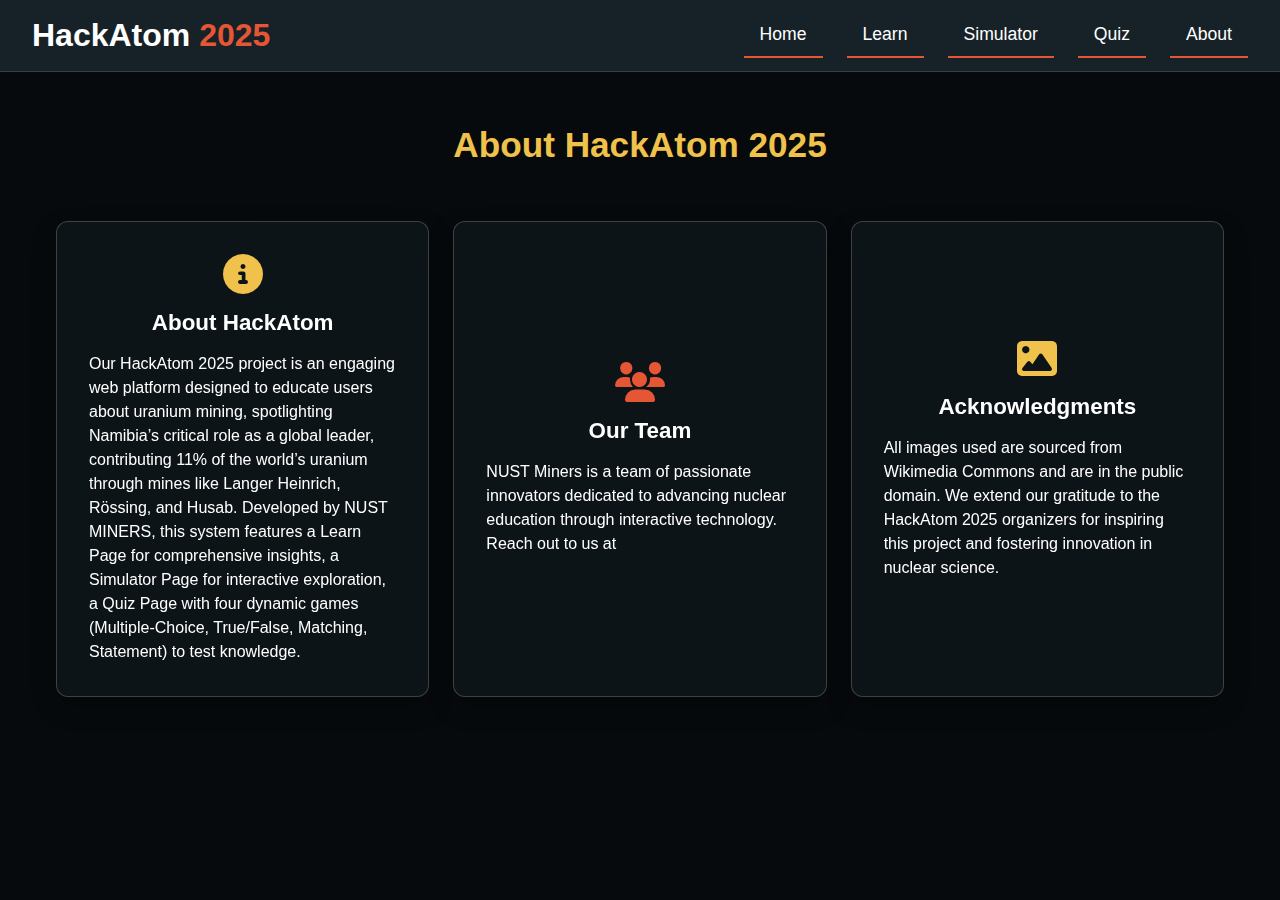
<file: about.html>
<!DOCTYPE html>
<html lang="en">
  <head>
    <meta charset="UTF-8" />
    <meta name="viewport" content="width=device-width, initial-scale=1.0" />
    <title>About - HackAtom 2025</title>
    <link rel="stylesheet" href="about.css" />
    <link
      rel="stylesheet"
      href="https://cdnjs.cloudflare.com/ajax/libs/font-awesome/6.4.0/css/all.min.css"
    />
  </head>
  <body>
    <!-- Header -->
    <header>
      <h1>HackAtom <span>2025</span></h1>
      <nav class="nav">
        <a href="index.html">Home</a>
        <a href="learn.html">Learn</a>
        <a href="simulator.html">Simulator</a>
        <a href="quiz.html">Quiz</a>
        <a href="about.html">About</a>
      </nav>
    </header>

    <!-- Main Content -->
    <main
      class="parallax"
      style="
        background-image: url('https://upload.wikimedia.org/wikipedia/commons/3/3f/Uranium_ore_sample.jpg');
      "
    >
      <div class="section-content">
        <h2>About HackAtom 2025</h2>
        <div class="about-grid">
          <!-- About HackAtom Card -->
          <div class="card">
            <i
              class="fa-solid fa-info-circle card-icon"
              style="color: #f0c14b"
            ></i>
            <h3>About HackAtom</h3>
            <p>
              Our HackAtom 2025 project is an engaging web platform designed to
              educate users about uranium mining, spotlighting Namibia’s
              critical role as a global leader, contributing 11% of the world’s
              uranium through mines like Langer Heinrich, Rössing, and Husab.
              Developed by NUST MINERS, this system features a Learn Page for
              comprehensive insights, a Simulator Page for interactive
              exploration, a Quiz Page with four dynamic games (Multiple-Choice,
              True/False, Matching, Statement) to test knowledge.
            </p>
          </div>
          <!-- Our Team Card -->
          <div class="card">
            <i class="fa-solid fa-users card-icon" style="color: #e55634"></i>
            <h3>Our Team</h3>
            <p>
              NUST Miners is a team of passionate innovators dedicated to
              advancing nuclear education through interactive technology. Reach
              out to us at
            </p>
          </div>

          <div class="card">
            <i class="fa-solid fa-image card-icon" style="color: #f0c14b"></i>
            <h3>Acknowledgments</h3>
            <p>
              All images used are sourced from Wikimedia Commons and are in the
              public domain. We extend our gratitude to the HackAtom 2025
              organizers for inspiring this project and fostering innovation in
              nuclear science.
            </p>
          </div>
        </div>
      </div>
    </main>
  </body>
</html>
</file>
<file: about.css>
body {
  margin: 0;
  padding: 0;
  font-family: "Segoe UI", Tahoma, Geneva, Verdana, sans-serif;
  background-color: #172228;
}

header {
  display: flex;
  width: 100%;
  height: 4.5rem;
  box-sizing: border-box;
  align-items: center;
  justify-content: space-between;
  padding: 0 2rem;
  border-bottom: 1px solid #2e464a;
  position: fixed;
  top: 0;
  background-color: #172228;
  z-index: 100;
}

header h1 {
  font-size: 2rem;
  color: white;
}

span {
  color: #e55634;
}

nav {
  display: flex;
  align-items: center;
}

a {
  padding: 0.7rem 1rem;
  border-bottom: 2px solid #e55634;
  margin-left: 1.5rem;
  text-decoration: none;
  font-size: 1.1rem;
  color: white;
  transition: all 0.3s ease;
}

a:hover {
  color: #f0c14b;
  border-bottom: 2px solid #f0c14b;
}

.parallax {
  background-size: cover;
  background-position: center;
  background-repeat: no-repeat;
  background-color: #172228;
  min-height: 100vh;
  width: 100%;
  position: relative;
  background-attachment: fixed;
}

.parallax::before {
  content: "";
  position: absolute;
  top: 0;
  left: 0;
  height: 100%;
  width: 100%;
  background-color: rgba(0, 0, 0, 0.7);
  z-index: 1;
}

.section-content {
  position: relative;
  z-index: 2;
  padding: 6rem 2rem 2rem;
  max-width: 1200px;
  margin: 0 auto;
  text-align: center;
}

.section-content h2 {
  font-size: 2.2rem;
  color: #f0c14b;
  margin-bottom: 2.5rem;
}

.about-grid {
  display: grid;
  grid-template-columns: repeat(auto-fit, minmax(250px, 1fr));
  gap: 1.5rem;
  justify-content: center;
  padding: 1rem;
}

.card {
  background-color: rgba(23, 34, 40, 0.4);
  border-radius: 12px;
  backdrop-filter: blur(12px);
  -webkit-backdrop-filter: blur(12px);
  border: 1px solid rgba(255, 255, 255, 0.2);
  box-shadow: 0 10px 25px rgba(0, 0, 0, 0.3);
  padding: 2rem;
  color: white;
  transition: transform 0.3s ease, opacity 0.3s ease;
  position: relative;
  z-index: 2;
  min-height: 200px;
  display: flex;
  flex-direction: column;
  align-items: center;
  justify-content: center;
}

.card:hover {
  transform: scale(1.05);
  border-color: #f0c14b;
}

.card-icon {
  font-size: 2.5rem;
  margin-bottom: 1rem;
  transition: transform 0.3s ease;
}

.card h3 {
  font-size: 1.4rem;
  margin: 0 0 1rem;
}

.card p {
  font-size: 1rem;
  line-height: 1.5;
  margin: 0;
  text-align: left;
}

.card a {
  color: #f0c14b;
  text-decoration: underline;
}

.card a:hover {
  color: #e55634;
}

.card code {
  background-color: rgba(255, 255, 255, 0.1);
  padding: 0.2rem 0.4rem;
  border-radius: 4px;
  font-family: "Courier New", Courier, monospace;
  color: #f0c14b;
}

footer {
  background-color: #ebebeb;
  height: 4rem;
  width: 100%;
  display: flex;
  align-items: center;
  justify-content: center;
  color: #172228;
  position: relative;
  z-index: 2;
}

/* Mobile styles */
@media (max-width: 768px) {
  .parallax {
    background-attachment: scroll;
  }
  .section-content {
    padding: 5rem 1rem 1rem;
  }
  .about-grid {
    grid-template-columns: 1fr;
    gap: 1rem;
  }
  .card {
    min-height: 250px;
    padding: 1.5rem;
  }
  .card-icon {
    font-size: 2rem;
  }
  .card h3 {
    font-size: 1.2rem;
  }
  .card p {
    font-size: 0.9rem;
  }
}
</file>
